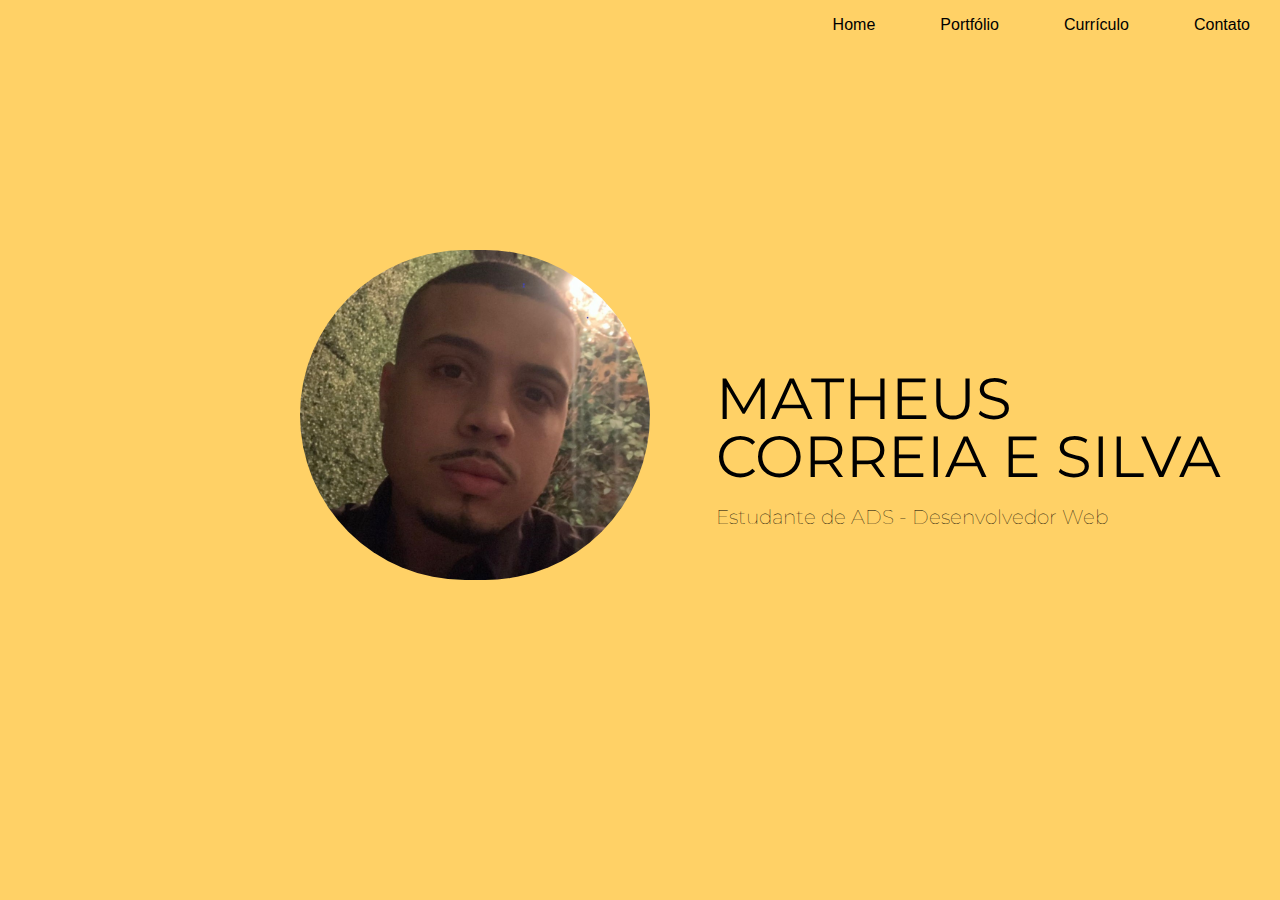
<file: CONTEÚDO/Projeto Portifolio/index.html>
<!DOCTYPE html>
<html lang="pt-BR">
<head>
    <meta charset="UTF-8">
    <title>Matheus Correia - Portifólio Online</title>
    <link rel="stylesheet" href="./css/style.css">
    <link href="https://fonts.googleapis.com/css2?family=Montserrat&display=swap:100,400" rel="stylesheet">
    <script type="text/javascript" src="./js/index.js" ></script>
</head>
<body>


    <div id="navigation" class="navigation">
        <ul>
            <li><a href="index.html">Home</a></li>
            <li><a href="portfolio.html">Portfólio</a></li>
            <li><a href="curriculo.html">Currículo</a></li>
            <li><a href="contato.html">Contato</a></li>
            <li id="menu" class="menu" onclick="openNav()">&#9776;</li>
            
        </ul>
    </div>

    <div class="profile">

        <div class="profile-pic">

        <img src="./img/profile.jpg" alt="Foto de Matheus Correia">

        </div>

        <div class="profile-title">

            <h1>Matheus <span>Correia e Silva</span></h1>
            
            <h2>Estudante de ADS - Desenvolvedor Web</h2>
            
        </div>
        
        

    </div>
    
</body>
</html>
</file>
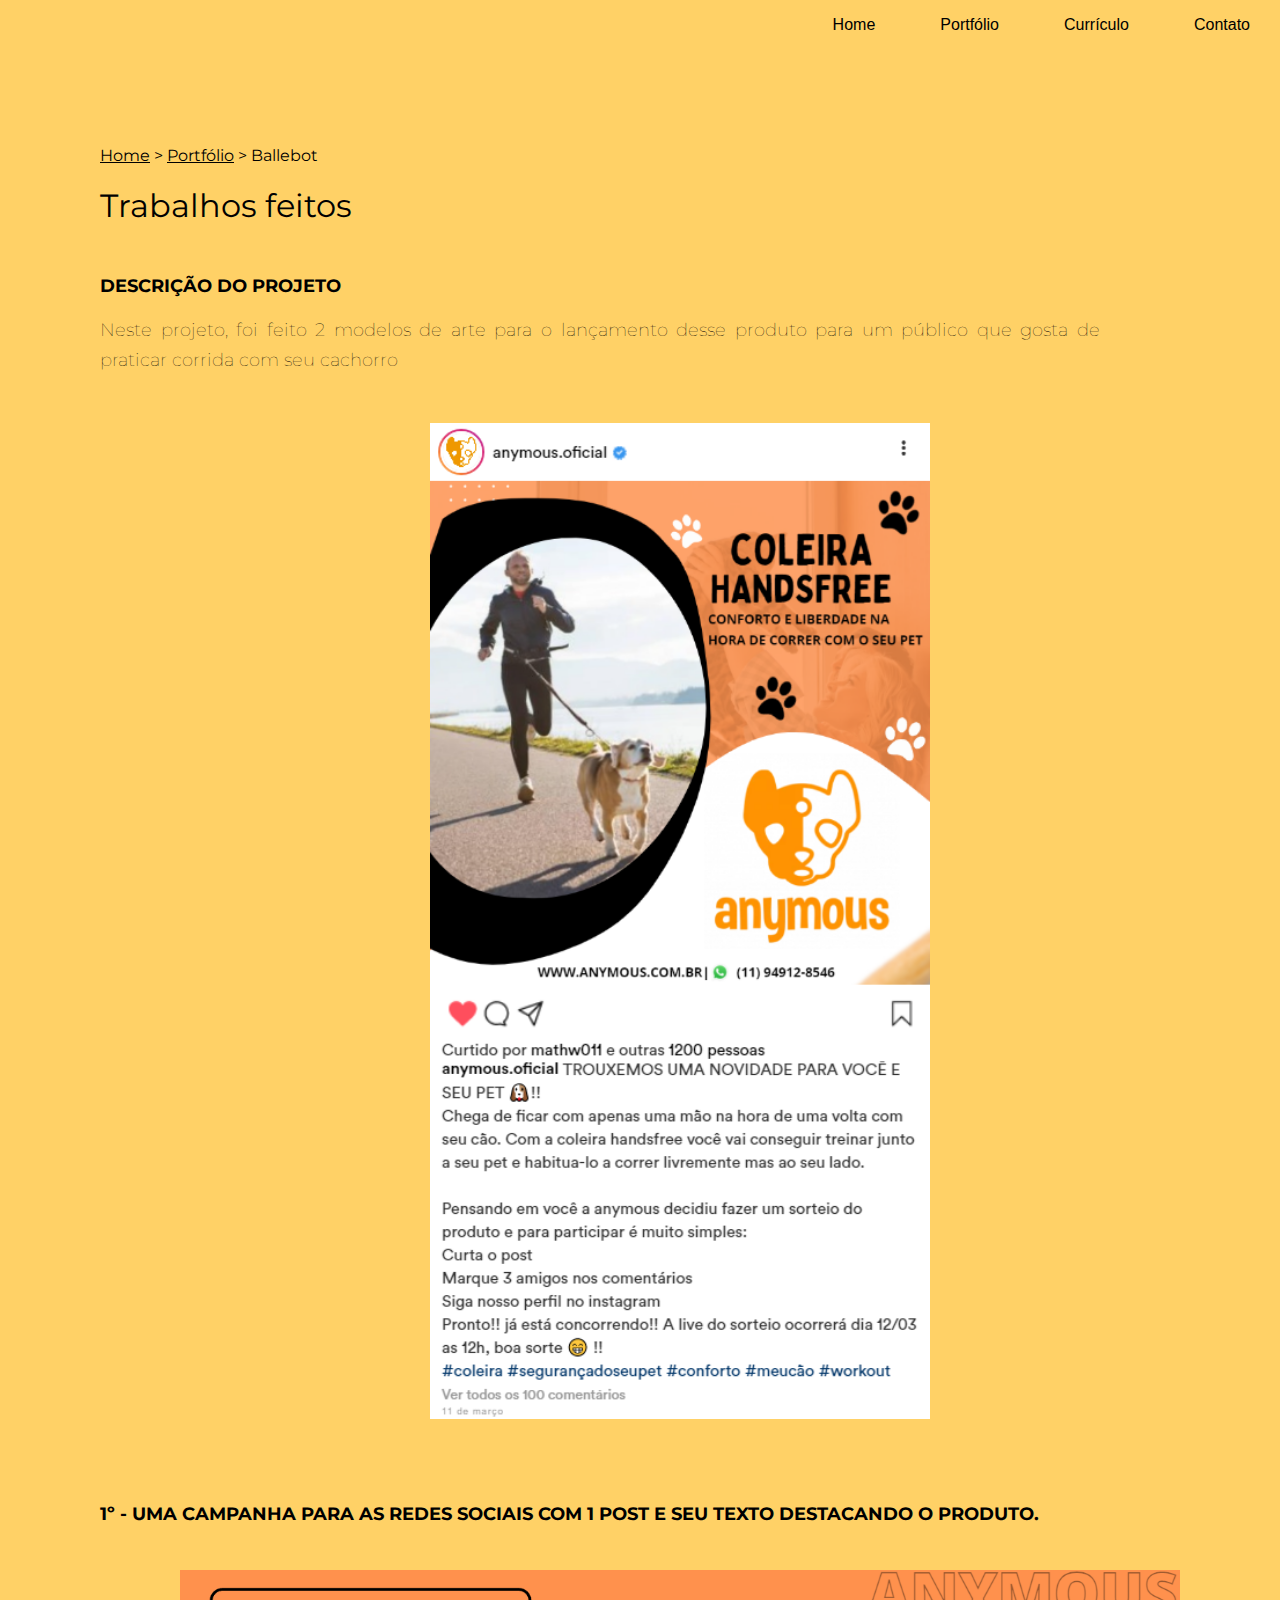
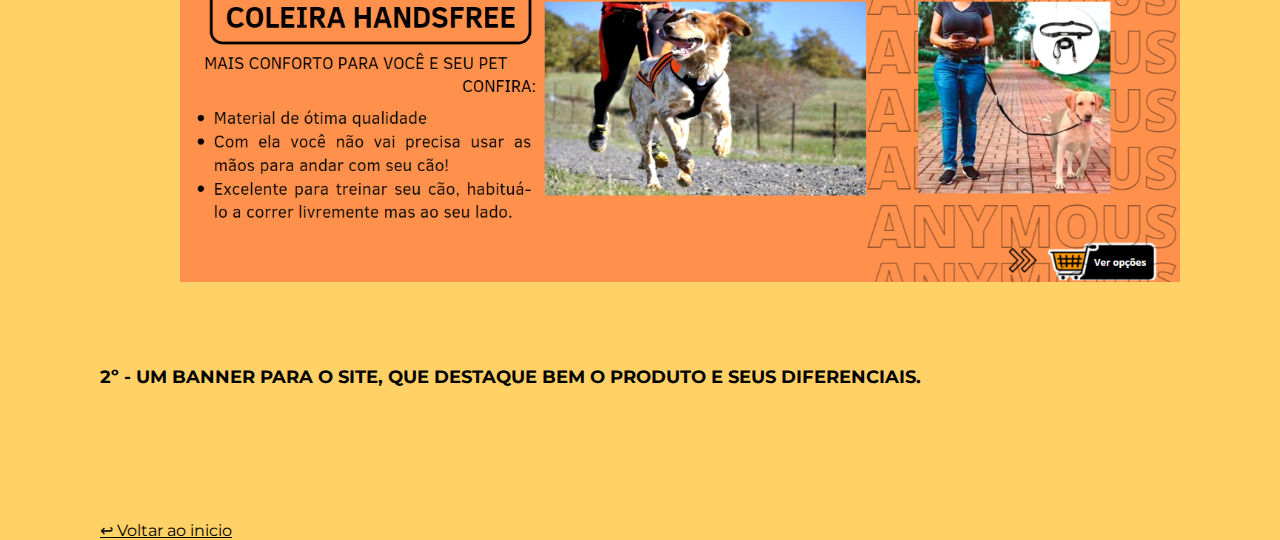
<file: CONTEÚDO/Projeto Portifolio/banner-anymous.html>
<!DOCTYPE html>
<html lang="pt-BR">
<head>
    <meta charset="UTF-8">
    <meta http-equiv="X-UA-Compatible" content="IE=edge">
    <meta name="viewport" content="width=device-width, initial-scale=1.0">
    <title>Trabalhos Lorem Ipsum - Matheus Correia</title>
    <link rel="stylesheet" href="./css/style.css">
    <link href="https://fonts.googleapis.com/css2?family=Montserrat&display=swap:100,400" rel="stylesheet">
    <script type="text/javascript" src="./js/index.js" ></script>

</head>
<body>
    <div id="navigation" class="navigation">
        <ul>
            <li><a href="index.html">Home</a></li>
            <li><a href="portfolio.html">Portfólio</a></li>
            <li><a href="curriculo.html">Currículo</a></li>
            <li><a href="contato.html">Contato</a></li>
            <li id="menu" class="menu" onclick="openNav()">&#9776;</li>
            
        </ul>
    </div>
    
    <div class="main">
        <ul class="bradcrumb">
            <li><a class="way" href="index.html">Home</a></li>
            <li>></li>
            <li><a class="way" href="portfolio.html">Portfólio</a></li>
            <li>></li>
            <li>Ballebot</li>
            
        </ul>
    
        <h1>Trabalhos feitos</h1>
        
        <h2>Descrição do Projeto</h2>
        <p>Neste projeto, foi feito  2 modelos de arte para o lançamento desse
        produto para um público que gosta de praticar corrida com seu cachorro</p>

        <img class="foto-trabalho" src="./img/POST IG.png" alt="Post instagram Anymous">

        <h2>1º - Uma campanha para as redes sociais com 1 post e seu texto destacando o produto.
        </h2>
        
            
        <img class="foto-trabalho-baixo" src="./img/BANNER PARA O SITE.png" alt="banner site Anymous">
        <h2>2º - Um banner para o site, que destaque bem o produto e seus diferenciais.</h2>
            
            
        </div>
        
        <br><br>

        <a  class="voltar" href="index.html">&larrhk; Voltar ao inicio</a>
        </div>
        
            


</body>
</html>
</file>
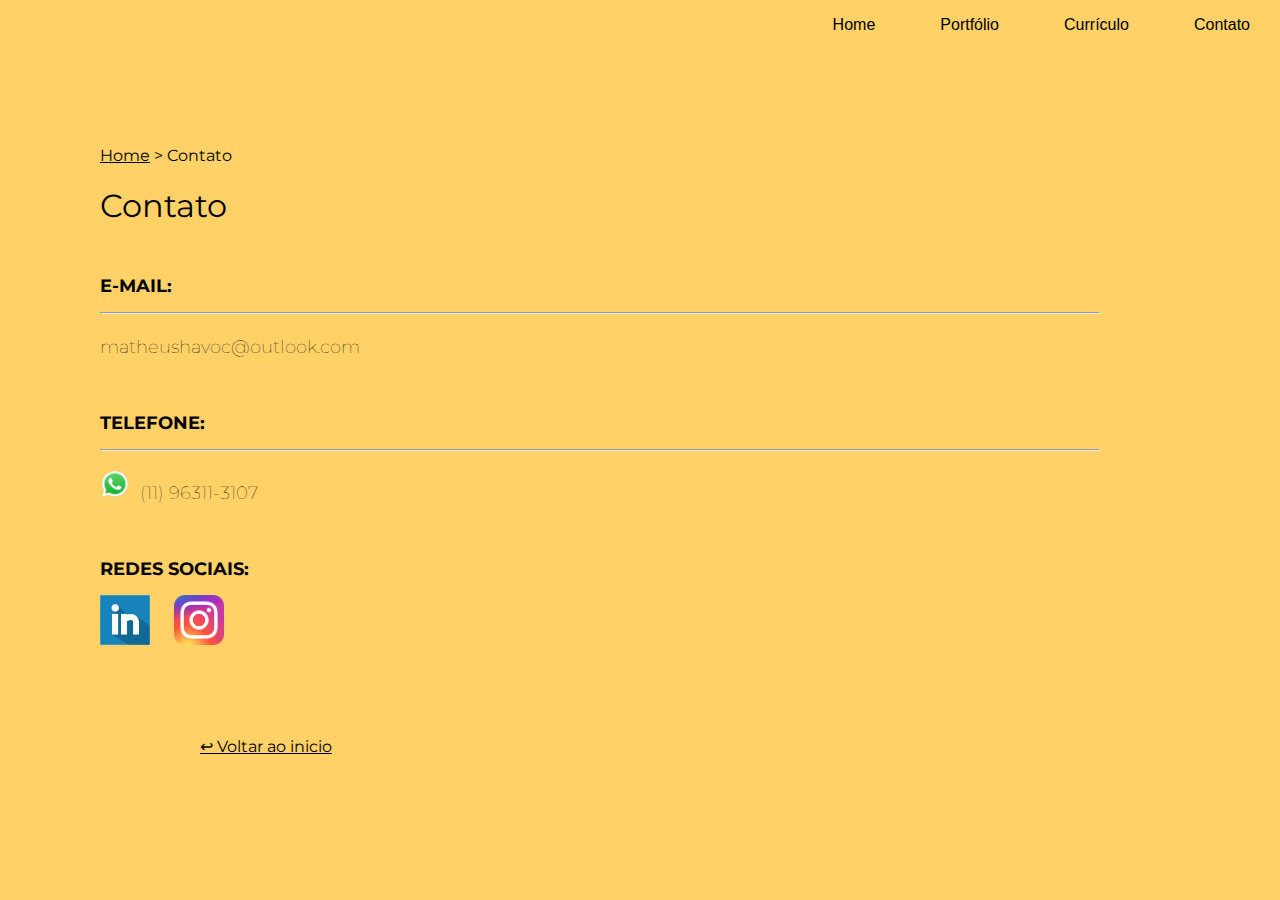
<file: CONTEÚDO/Projeto Portifolio/contato.html>
<!DOCTYPE html>
<html lang="pt-BR">
<head>
    <meta charset="UTF-8">
    <title>Contato - Matheus Correia</title>
    <link rel="stylesheet" href="./css/style.css">
    <link href="https://fonts.googleapis.com/css2?family=Montserrat&display=swap:100,400" rel="stylesheet">
    <script type="text/javascript" src="./js/index.js" ></script>
</head>
<body>

    <div id="navigation" class="navigation">
        <ul>
            <li><a href="index.html">Home</a></li>
            <li><a href="portfolio.html">Portfólio</a></li>
            <li><a href="curriculo.html">Currículo</a></li>
            <li><a href="contato.html">Contato</a></li>
            <li id="menu" class="menu" onclick="openNav()">&#9776;</li>
            
        </ul>
    </div>
    
    <div class="main">
        <ul class="bradcrumb">
            <li><a class="way" href="index.html">Home</a></li>
            <li>></li>
            <li>Contato</li>
        </ul>

    <h1>Contato</h1>

    <h2>E-mail:</h2>
    <hr>
    <p>matheushavoc@outlook.com</p>

    <h2>Telefone:</h2>
    <hr>
    <p><img class="whats" src="./img/whatsapp.png">(11) 96311-3107</p>

    <h2>Redes Sociais:</h2>
    
    <a href="https://www.linkedin.com/in/matheus-correia-346049144/" target="_blank"><img class="social-img" src="./img/linkedin.jpg" alt="Logo do LinkedIn"></a>
    <a href="https://www.instagram.com/mathw011/" target="_blank"><img class="social-img" src="./img/instagram-logo.png" alt="Logo do instagram"></a><br>
    

    <br><br>

    <a  class="voltar" href="index.html">&larrhk; Voltar ao inicio</a>
    </div>
    
</body>
</html>
</file>
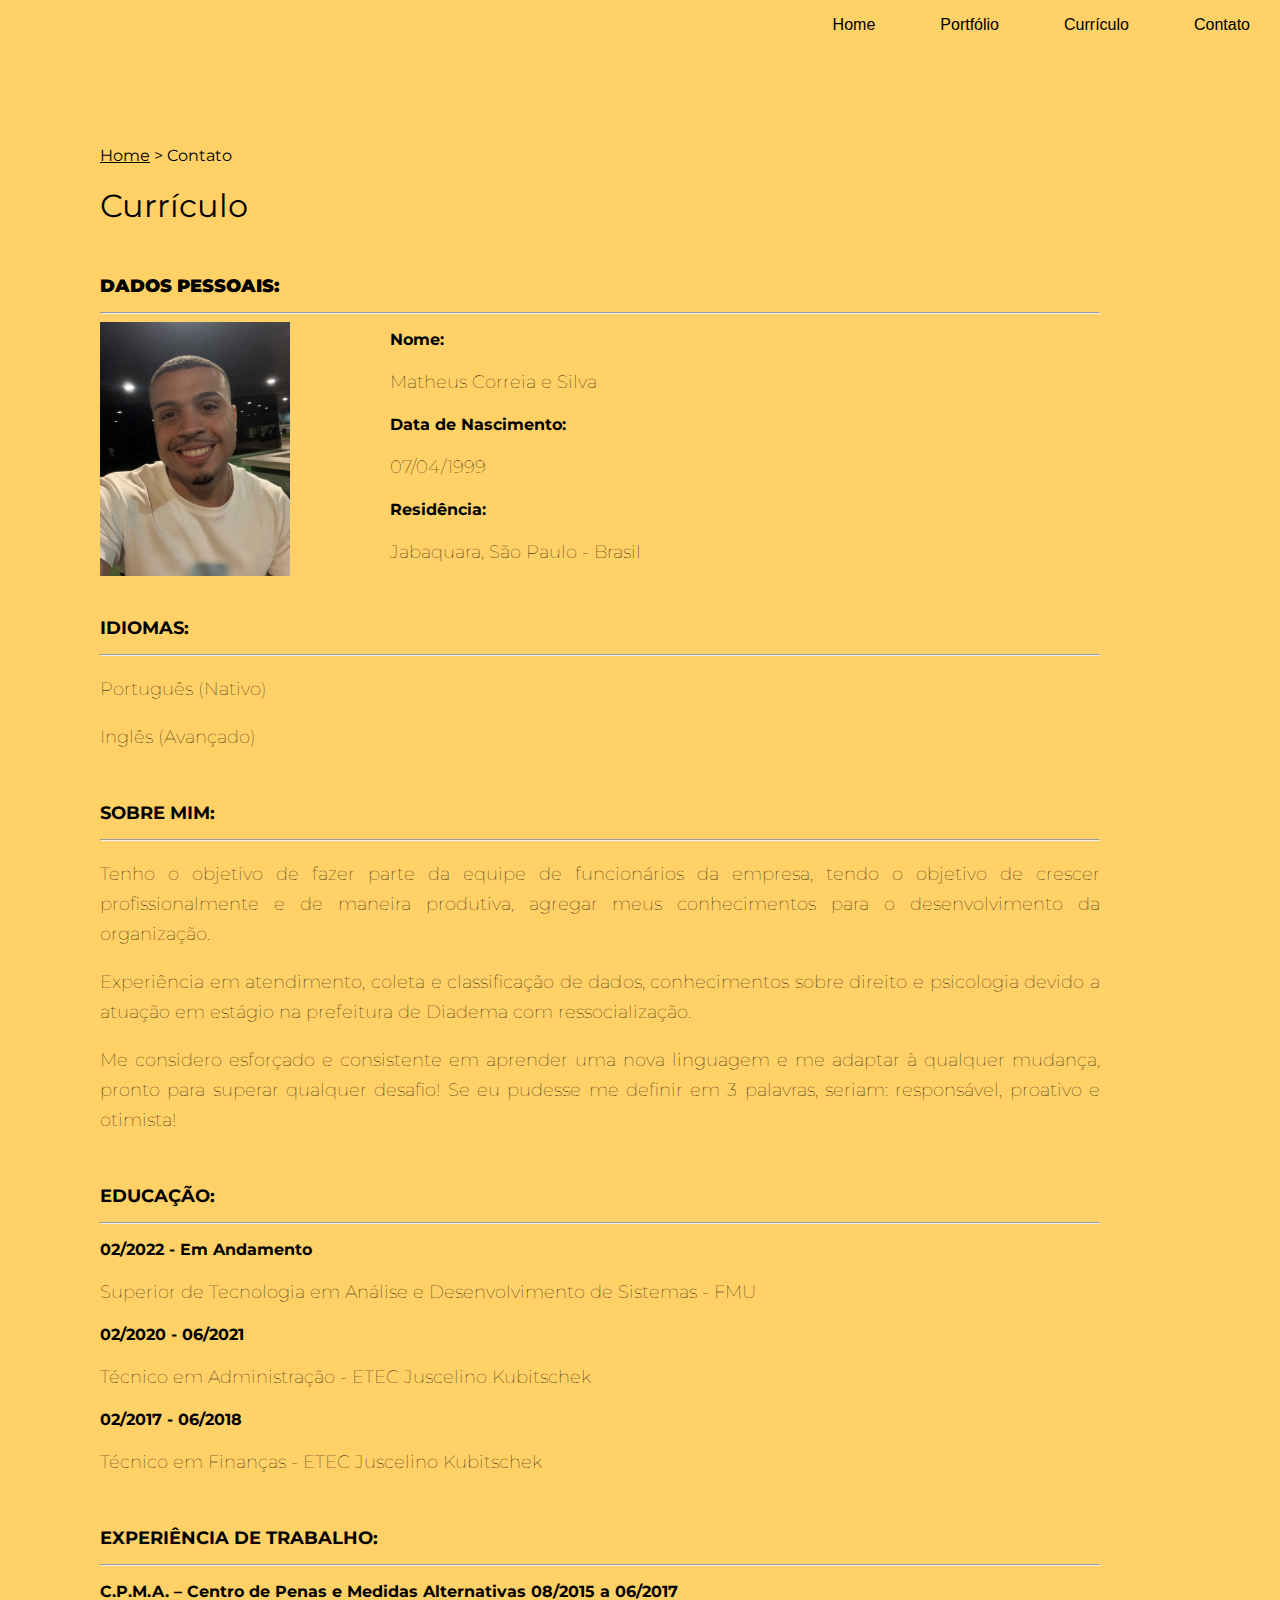
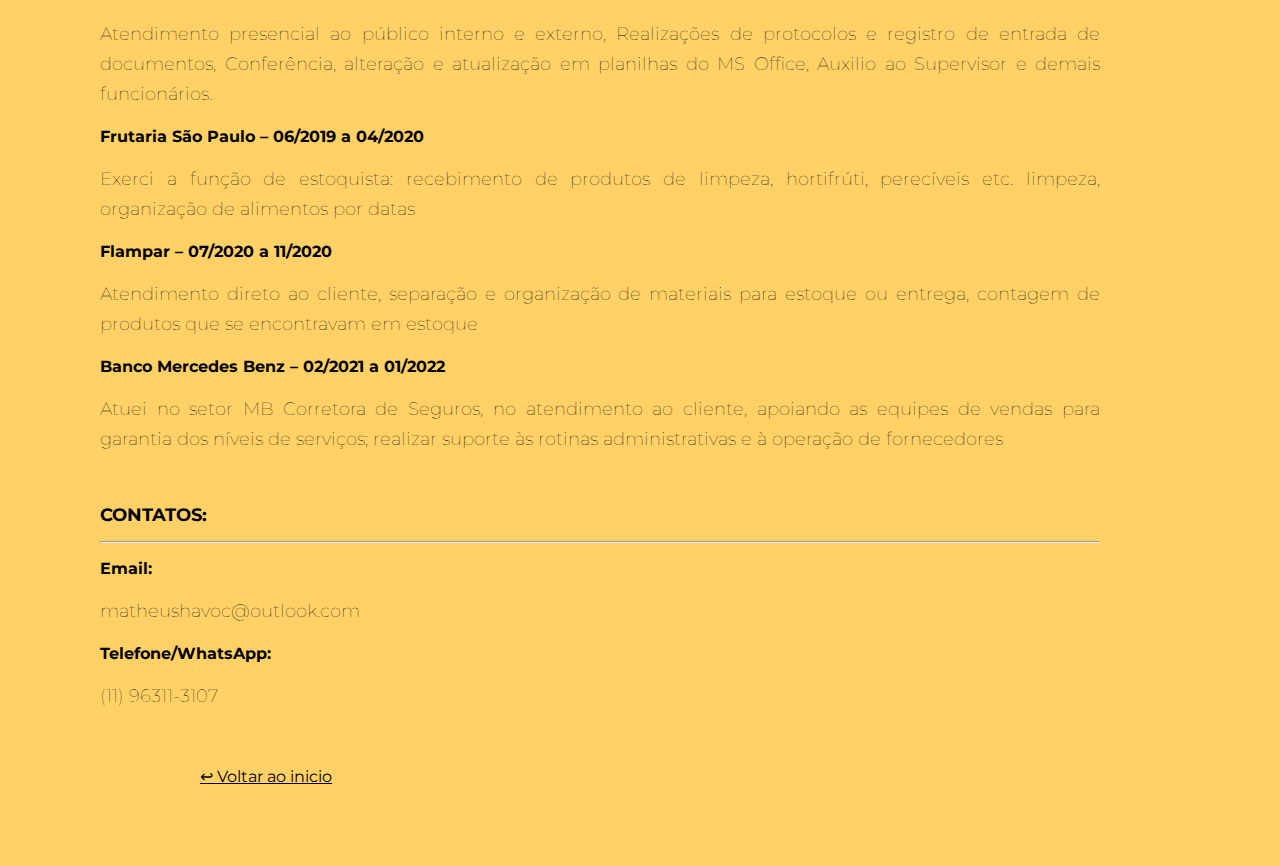
<file: CONTEÚDO/Projeto Portifolio/curriculo.html>
<!DOCTYPE html>
<html lang="pt-BR">
<head>
    <meta charset="UTF-8">
    <title>Curriculo -  Matheus Correia</title>
    <link rel="stylesheet" href="./css/style.css">
    <link href="https://fonts.googleapis.com/css2?family=Montserrat&display=swap:100,400" rel="stylesheet">
    <script type="text/javascript" src="./js/index.js" ></script>
</head>
<body>

    <div id="navigation" class="navigation">
        <ul>
            <li><a href="index.html">Home</a></li>
            <li><a href="portfolio.html">Portfólio</a></li>
            <li><a href="curriculo.html">Currículo</a></li>
            <li><a href="contato.html">Contato</a></li>
            <li id="menu" class="menu" onclick="openNav()">&#9776;</li>
            
        </ul>
    </div>

    <div class="main">
        <ul class="bradcrumb">
            <li><a class="way" href="index.html">Home</a></li>
            <li>></li>
            <li>Contato</li>
        </ul>

        <h1>Currículo</h1>

        <h2><strong>Dados Pessoais:</strong></h2>
        <hr>
        <img class="cv-pic" src="./img/profile-matheus2.png" alt="Foto Matheus Correia">

        <h3>Nome:</h3>

        <p>Matheus Correia e Silva</p>

        <h3>Data de Nascimento:</h3>
        
        <p>07/04/1999</p>

        <h3>Residência:</h3>
        
        <p>Jabaquara, São Paulo - Brasil</p>

        <h2 style="clear: lefts">idiomas:</h2>
        <hr>
        <p>Português (Nativo)</p>
        <p>Inglês (Avançado)</p>

        <h2>Sobre mim:</h2>
        <hr>

        <p>Tenho o objetivo de fazer parte da equipe de funcionários da empresa, tendo o objetivo de crescer 
        profissionalmente e de maneira produtiva, agregar meus conhecimentos para 
         o desenvolvimento da organização.</p>

         <p>Experiência em atendimento, coleta e classificação de dados, conhecimentos 
        sobre direito e psicologia devido a atuação em estágio na prefeitura de Diadema com ressocialização.</p>

        <p>Me considero esforçado e consistente em aprender uma nova linguagem e me adaptar à qualquer mudança, 
        pronto para superar qualquer desafio! Se eu pudesse me definir em 3 palavras, seriam: responsável, proativo e otimista!</p>

        <h2>Educação:</h2>
        <hr>

        <h3>02/2022 - Em Andamento</h3>
        <p>Superior de Tecnologia em Análise e Desenvolvimento de Sistemas - FMU</p>

        <h3>02/2020 - 06/2021</h3>
        <p>Técnico em Administração - ETEC Juscelino Kubitschek</p>

        <h3>02/2017 - 06/2018</h3>
        <p>Técnico em Finanças - ETEC Juscelino Kubitschek</p>    

        <h2>EXPERIÊNCIA DE TRABALHO:</h2>
        <hr>
        
        <h3>C.P.M.A. – Centro de Penas e Medidas Alternativas 08/2015 a 06/2017</h3>
            
        <p>Atendimento presencial ao público interno e externo, Realizações de 
            protocolos e registro de entrada de documentos, Conferência, alteração 
            e atualização em planilhas do MS Office, Auxilio ao Supervisor e demais 
            funcionários.</p>

        <h3>Frutaria São Paulo – 06/2019 a 04/2020</h3>
        <p>Exerci a função de estoquista: recebimento de produtos de limpeza, 
         hortifrúti, perecíveis etc. limpeza, organização de alimentos por datas</p>

         <h3>Flampar – 07/2020 a 11/2020</h3>
         <p>Atendimento direto ao cliente, separação e organização de materiais para 
            estoque ou entrega, contagem de produtos que se encontravam em 
            estoque</p>

        <h3>Banco Mercedes Benz – 02/2021 a 01/2022</h3>
        <p>Atuei no setor MB Corretora de Seguros, no atendimento ao cliente, 
          apoiando as equipes de vendas para garantia dos níveis de serviços; 
         realizar suporte às rotinas administrativas e à operação de fornecedores</p>

         <h2>CONTATOS:</h2>
         <hr>

         <h3>Email:</h3>
         <p>matheushavoc@outlook.com</p>
         
         <h3>Telefone/WhatsApp:</h3>
        <p>(11) 96311-3107</p>


        <br><br>

        <a  class="voltar" href="index.html">&larrhk; Voltar ao inicio</a>
        </div>

    
    
</body>
</html>
</file>
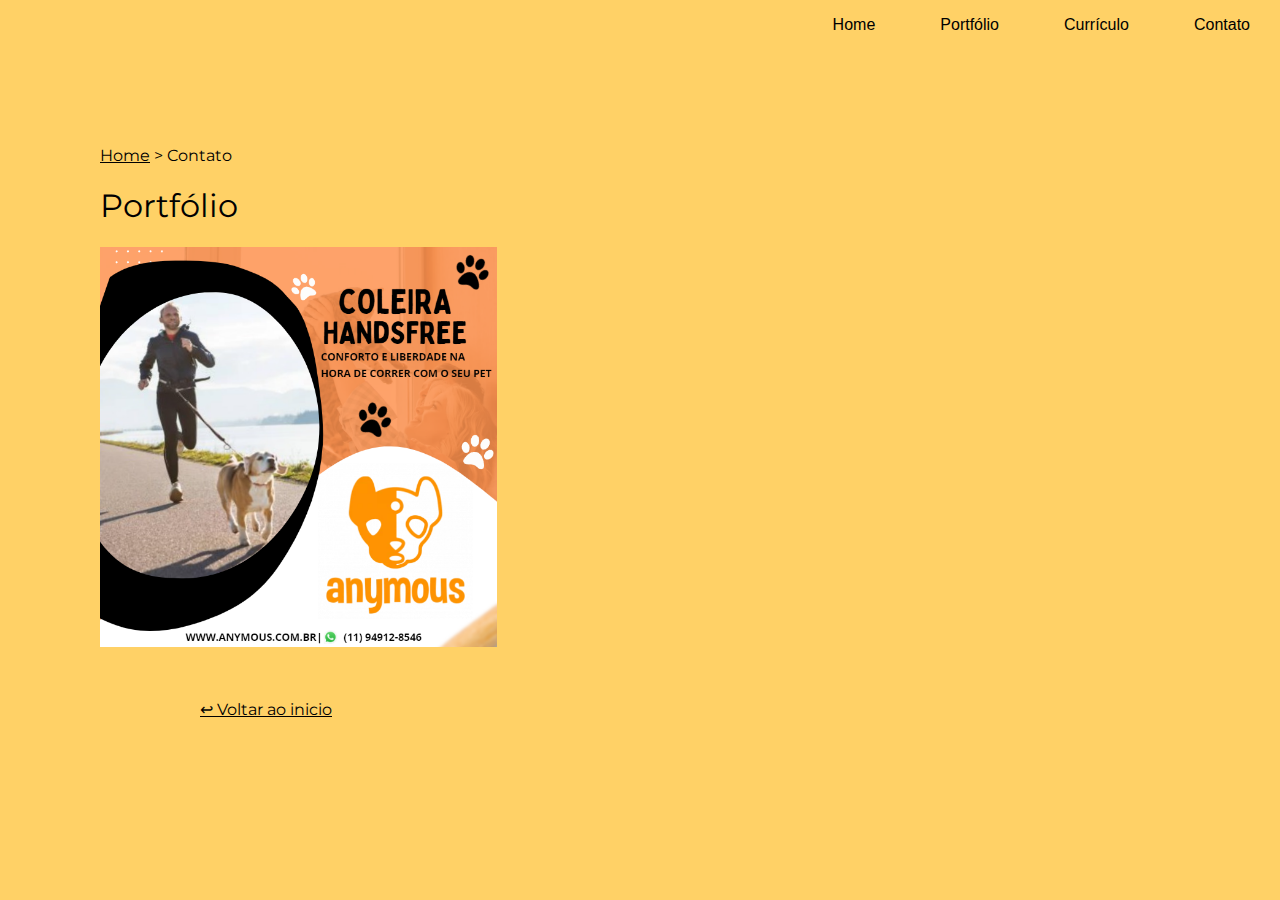
<file: CONTEÚDO/Projeto Portifolio/portfolio.html>
<!DOCTYPE html>
<html lang="pt-BR">
<head>
    <meta charset="UTF-8">
    <meta http-equiv="X-UA-Compatible" content="IE=edge">
    <meta name="viewport" content="width=device-width, initial-scale=1.0">
    <title>Portfólio - Matheus Correia</title>
    <link rel="stylesheet" href="./css/style.css">
    <link href="https://fonts.googleapis.com/css2?family=Montserrat&display=swap:100,400" rel="stylesheet">
    <script type="text/javascript" src="./js/index.js" ></script>

</head>
<body>
    <div id="navigation" class="navigation">
        <ul>
            <li><a href="index.html">Home</a></li>
            <li><a href="portfolio.html">Portfólio</a></li>
            <li><a href="curriculo.html">Currículo</a></li>
            <li><a href="contato.html">Contato</a></li>
            <li id="menu" class="menu" onclick="openNav()">&#9776;</li>
            
        </ul>
    </div>

    <div class="main">
        <ul class="bradcrumb">
            <li><a class="way" href="index.html">Home</a></li>
            <li>></li>
            <li>Contato</li>
        </ul>

    
        <h1>Portfólio</h1>

           
            <div style="background-image: url(./img/BANNER1.png)" class="miniatura">
                <a href="banner-anymous.html">
                <div class="blackbox">
                    <div class="blackbox-text">
                        <h1>Banner Anymous</h1>
                        <h2>Banner para campanha nas redes sociais</h2>
                    </div>
                </div>
            </a>
            </div>
            
        <br><br>

        <a  class="voltar" href="index.html">&larrhk; Voltar ao inicio</a>
        </div>
            


</body>
</html>
</file>
<file: CONTEÚDO/Projeto Portifolio/css/style.css>
html,body{
margin: 0px;
padding: 0px;
}

body {
    background-color: #ffd166;
    font-family: 'Montserrat', sans-serif;
}

.navigation {
    font-family: Arial, Helvetica, sans-serif;
    color: black;
    font-size: 18px;
    background-color: 0e131f;
    height: 50px;

    animation-name: menu-capa;
    animation-duration: 3s;
}



.navigation ul {
    margin-top: 0;
    list-style: none;
    padding-left: 0;
    text-align: right;
    height: 50px;
}

.navigation li {
    display: inline-block;
    padding-left: 30px;
    padding-right: 30px;
    line-height: 50px;
    font-size: 16px;
    font-weight: 100;
}

.navigation a {
    color: black;
    text-decoration: none;
}
.navigation a:hover {
    color: white;
    display: block;
}

.navigation li.menu {
    display: none;

}

.navigation li.menu:hover {
    color:#EEE5E9;
    cursor: pointer;
    
}

.presentation {
    color:white
}

.profile-title span {
    display: block;

}

.profile h1 {
    text-transform: uppercase;
    color: black;
   
    
}

.profile div {
    display:inline-block;
    height: 650px;
    

}
.profile-pic {
    width: 40%;
    text-align: center;
    animation-name: profile-capa;
    animation-duration: 3s;
}

.profile-pic img {
    width: 350px;
    border-radius: 350px;
    margin-top: 200px;
    margin-left: 300px;
}

.profile-title  {
    vertical-align: top;
    width: 59%;
    animation-name: titulo-capa;
    animation-duration: 6s;
    
}

.profile-title h1 {
    font-size: 58px;
    margin-top: 320px;
    font-weight: 400;
    line-height: 58px;
    margin-left: 200px;
}

.profile-title h2 {
    font-size: 20px;
    font-weight: 100;
    margin-top: -20px;
    margin-left: 200px;
   
}


.bradcrumb {
    padding-left: 0;
    list-style: none;
    color: black;

}

.bradcrumb li {
    display: inline-block;

}

.main {
    padding: 80px 180px 80px 100px;
    /* a ordem nessa caso é: top, right, bottom, left*/

    animation-name: conteudo;
    animation-duration: 2s;
}

.main a.way {
    color: black;
}


.main h1 {
color: black;
font-weight: normal;

}

.main h2 {
    color: black;
    font-size: 18px;
    text-transform: uppercase;
    font-weight: BOLD;
    margin-top: 50px;
}

.main h3 {
    font-size: 16px;
    color: black;


}

.main p {
    color: black;
    font-size: 18px;
    font-weight: 100;
    line-height: 30px;
    text-align: justify;
}

.cv-pic {
    width: 190px;
    float: left;
    margin-right: 100px;
}

.principal ul {
    list-style: none;
    padding-left: 0;
    padding-top: 0;
   
}

.principal {
    padding: 80px 180px 80px 100px 
}



.principal li {
    display: inline-block
}

.social-img {
    width: 50px;
    margin-right: 20px;
    margin-bottom: 50px;
}

.whats {
    width: 30px;
    margin-right: 10px;
    
}

.miniatura {
    width: 400px;
    height: 400px;
    display: inline-block;
    margin-right: 50px;
    margin-bottom: 30px;
    background-repeat: no-repeat;
    background-size: contain;
    overflow: hidden;
}

.miniatura a {
    text-decoration: none;
}


.blackbox {
    width: 100%;
    height: 100%;
    background-color: black;
    opacity: 0;
    padding-top: 100px;
    transition: 1s;
}

.blackbox:hover {
    opacity: 0.8;
    transition: 1s;
}

.blackbox-text {
    text-align: center;
}

.blackbox-text h1{
    font-size: 18px;
    color: #EEE5E9;
    text-transform: uppercase;
    margin-top: 0;
}

.blackbox-text h2 {
    font-size: 14px;
    color: white;
    margin: 0;
}


.voltar {
    margin-left: 100px;
    color: black;
    text-align: left;
}


.foto-trabalho {
    width: 50%;
    margin: 30px;
    margin-top: 30px;
    padding-left: 300px;
}

.foto-trabalho-baixo {
    width: 100%;
    margin: 30px;
    margin-top: 30px;
    padding-left: 50px;
}

@keyframes profile-capa {
    0% { opacity: 0; transform: translate(0px,50px)}
    100% { opacity: 1; transform: translate(0px,0px)}
}



@keyframes menu-capa {
    0% {opacity:0}
    50% {opacity: 0}
    100% {opacity: 1;}
}
@keyframes conteudo {
    0% { opacity: 0; transform: translate(-20px,0px)}
    100% { opacity: 1; transform: translate(0px,0px)}
}


@keyframes titulo-capa {
    0% { opacity: 0; transform: translate(0px,-50px)}
    100% { opacity: 1; transform: translate(0px,0px)}
}


@media (max-width: 1000px) {

.navigation li {
    display: none;
}

.navigation li.menu {
    display: inline-block;
    
}
.profile div {
    display:block;
    height: auto;
    

}

.profile-pic {
 width: 100%;
 
}

.profile-pic img {
    margin-top: 0;
    margin-left: 0;
    max-width: 80%;
    width: 250px;

}

.profile-title {
    width: 80%;
    text-align: center;
    padding-left: 40px;

}

.profile-title h1 {
    font-size: 40px;
    margin-top: 30px;
   margin-left: 60px;
   margin-right: 50px;
}


.profile-title h2 {
    margin-top: 30px;
   margin-left: 60px;
   margin-right: 50px;
}
.main {
    padding: 10px 5% 5%;
    /* a ordem nessa caso é: top, right, bottom, left*/
}

.main p {
    overflow-wrap: break-word;
    word-wrap: break-word;
}

.main p {
    text-align: left;
    line-height: 30px;
}

.main li {
    font-size: 14px;
}

.cv-pic {
    max-width: 100%;
    float: none;
    margin-right: 0px;
}


.miniatura {
    max-width: 100%;
    /*
    background-size: auto;
    height: 100%;
    */
}

.blackbox {
    opacity: 0.6;
}

.menujs {
    height: auto;
}

.menujs ul {
    height: auto;
    text-align: center;
    padding-left: 15%;
    padding-right: 15%;
}

.menujs li {
    display: block;
    border-bottom: solid black 1px;
    padding: 0;
    width: 100%;

}

}
</file>
